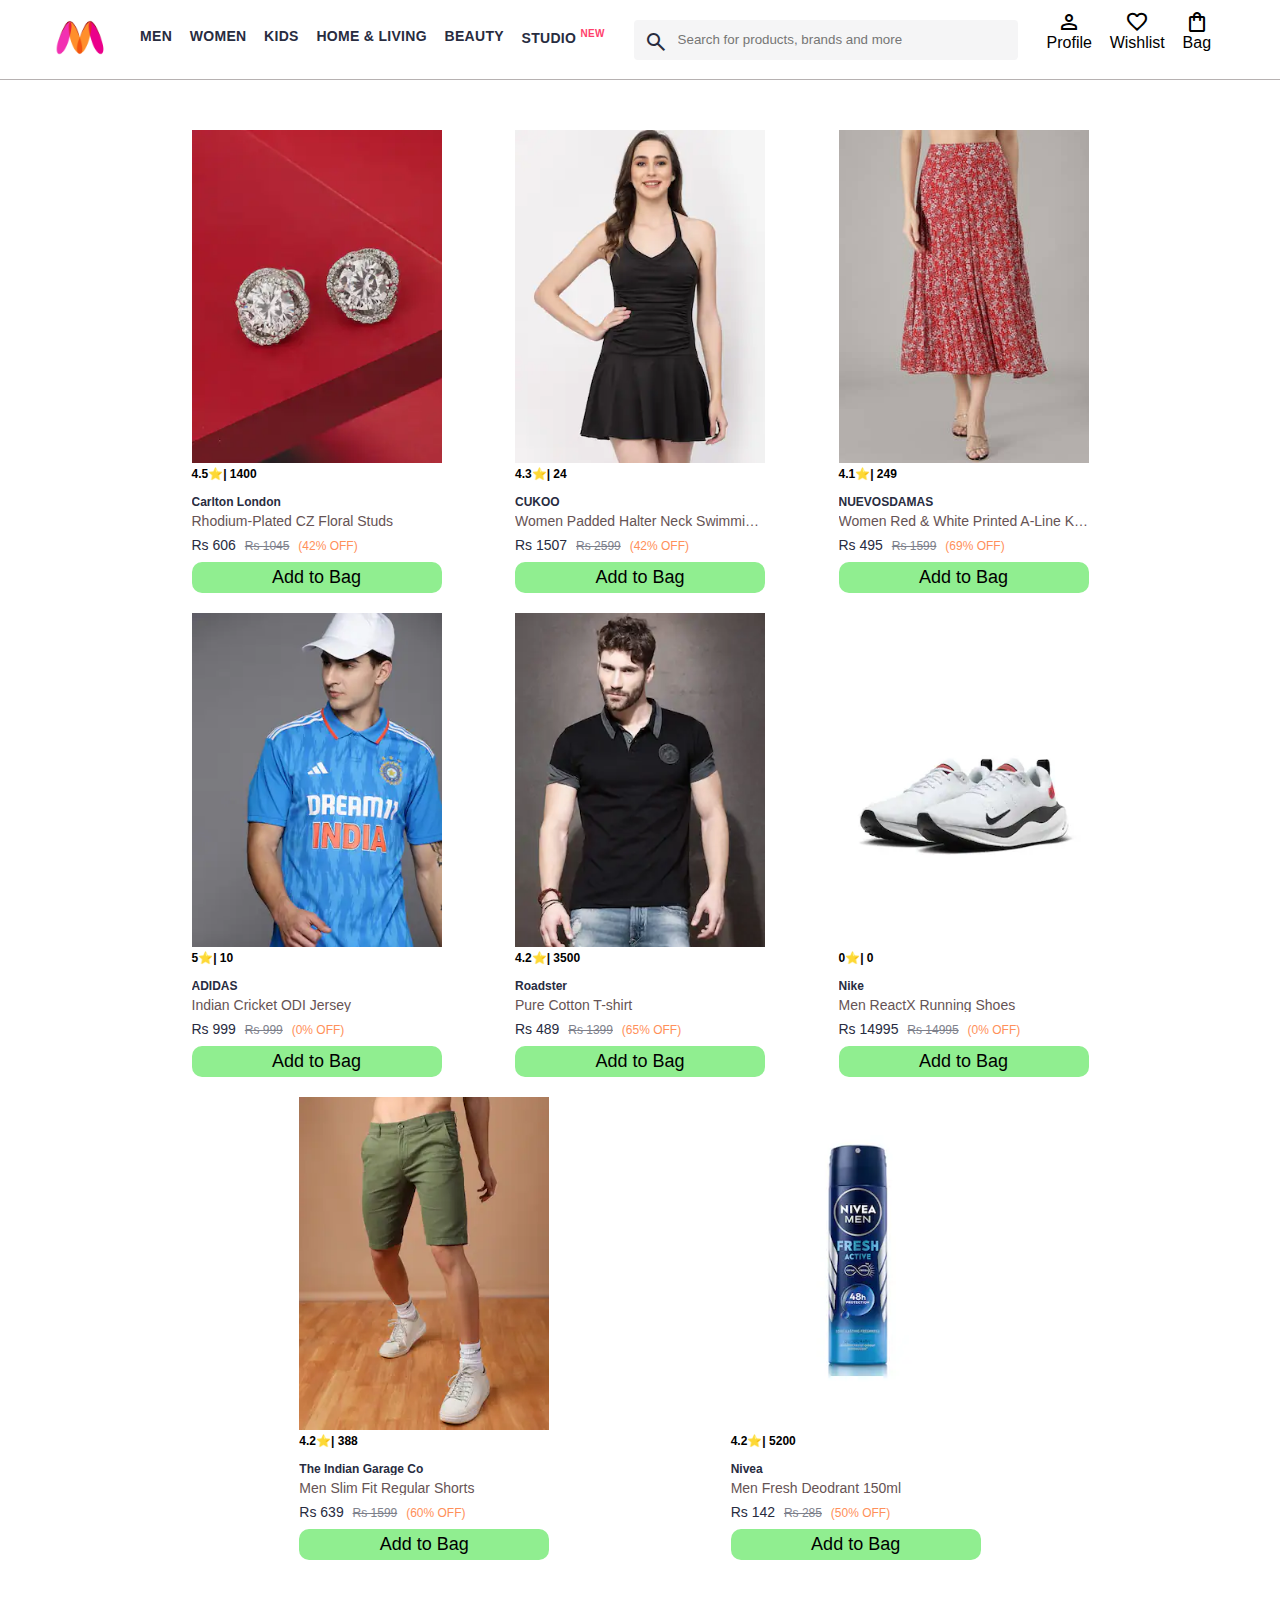
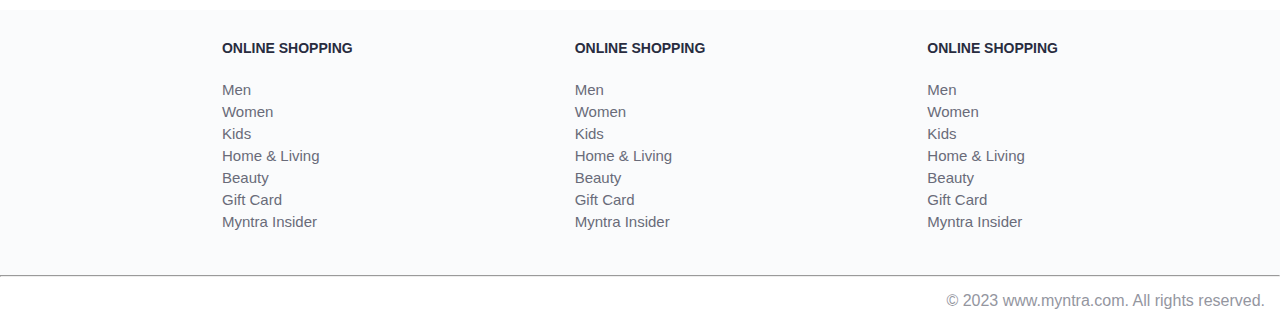
<file: index.html>
<!DOCTYPE html>
<html lang="en">
<head>
    <title>Myntra Clone By Jiwan</title>
    <link rel="stylesheet" href="css/index.css">
    <link rel="stylesheet" href="https://fonts.googleapis.com/css2?family=Material+Symbols+Outlined:opsz,wght,FILL,GRAD@20..48,100..700,0..1,-50..200" />
</head>
<body>
    <header>
        <div class="logo_container">
            <a href="index.html"><img class="myntra_home" src="images/myntra_logo.webp" alt="Myntra Home"></a>
        </div>
        <nav class="nav_bar">
            <a href="#">Men</a>
            <a href="#">Women</a>
            <a href="#">Kids</a>
            <a href="#">Home & Living</a>
            <a href="#">Beauty</a>
            <a href="#">Studio <sup>New</sup></a>
        </nav>
        <div class="search_bar">
            <span class="material-symbols-outlined search_icon">search</span>
            <input class="search_input" placeholder="Search for products, brands and more">
        </div>
        <div class="action_bar">
            <div class="action_container">
                <span class="material-symbols-outlined action_icon">person</span>
                <span class="action_name">Profile</span>
            </div>

            <div class="action_container">
                <span class="material-symbols-outlined action_icon">favorite</span>
                <span class="action_name">Wishlist</span>
            </div>

            <a class="action_container" href="pages/bag.html">
                <span class="material-symbols-outlined action_icon">shopping_bag</span>
                <span class="action_name">Bag</span>
                <span class="bag-item-count">0</span>
            </a>
        </div>
    </header>
    <main>
        <div class="items-container">
        </div>
    </main>
    <footer>
        <div class="footer_container">
            <div class="footer_column">
                <h3>ONLINE SHOPPING</h3>

                <a href="#">Men</a>
                <a href="#">Women</a>
                <a href="#">Kids</a>
                <a href="#">Home & Living</a>
                <a href="#">Beauty</a>
                <a href="#">Gift Card</a>
                <a href="#">Myntra Insider</a>
            </div>

            <div class="footer_column">
                <h3>ONLINE SHOPPING</h3>

                <a href="#">Men</a>
                <a href="#">Women</a>
                <a href="#">Kids</a>
                <a href="#">Home & Living</a>
                <a href="#">Beauty</a>
                <a href="#">Gift Card</a>
                <a href="#">Myntra Insider</a>
            </div>

            <div class="footer_column">
                <h3>ONLINE SHOPPING</h3>

                <a href="#">Men</a>
                <a href="#">Women</a>
                <a href="#">Kids</a>
                <a href="#">Home & Living</a>
                <a href="#">Beauty</a>
                <a href="#">Gift Card</a>
                <a href="#">Myntra Insider</a>
            </div>
        </div>
        <hr>

        <div class="copyright">
            © 2023 www.myntra.com. All rights reserved.
        </div>
    </footer>

    <script src="data/items.js"></script>
    <script src="Scripts/index.js"></script>
    <script src="Scripts//bag.js"></script>
</body>
</html>
</file>
<file: css/index.css>
/***************** Item Page CSS **************************/
/*.action_container {
    text-decoration: none;
}
a.action_container:link {
    color:black;
}
.item-details {
    cursor: pointer;
    width: 250px;
    margin: 10px;
}
.stars {
    font-size: 12px;
    font-weight: 700;
    text-align: left;
}
.company {
    font-size: 18px;
    font-weight: 700;
    line-height: 1;
    color: #282c3f;
    margin-bottom: 6px;
    overflow: hidden;
    text-overflow: ellipsis;
    white-space: nowrap;
    margin-top: 20px;
}
.item-name {
    color: #535766;
    font-size: 16px;
    line-height: 1;
    margin-bottom: 0;
    margin-top: 0;
    overflow: hidden;
    text-overflow: ellipsis;
    white-space: nowrap;
    font-weight: 400;
    display: block;
}
.price-container {
    margin-top: 10px;
}
.current-price {
    font-size: 14px;
    font-weight: 700;
    color: #282c3f;
}
.original-price {
    text-decoration: line-through;
    color: #7e818c;
    font-weight: 400;
    margin-left: 5px;
    font-size: 12px;
}
.discount-percentage {
    color: #ff905a;
    font-weight: 400;
    font-size: 12px;
    margin-left: 5px;
}
.btn-bag {
    background-color: lightgreen;
    border: none;
    padding: 5px 15px;
    border-radius: 10px;
    width: 100%;
    margin-top: 7px;
    font-size: 20px;
    cursor: pointer;
}
.bag-items {
    background-color: #f16565;
    white-space: nowrap;
    text-align: center;
    line-height: 18px;
    padding: 0 6px;
    height: 18px;
    position: relative;
    border-radius: 50%;
    font-size: 12px;
    color: #fff;
    left: 13px;
    top: -44px;
    font-weight: 700;
    cursor: pointer;
}*/

* {
    margin: 0;
    padding: 0;
    font-family: Assistant,-apple-system,BlinkMacSystemFont,Segoe UI,Roboto,Helvetica,Arial,sans-serif;
    box-sizing: border-box;
}
header {
    display: flex;
    background-color: #ffffff;
    height: 80px;
    justify-content: space-between;
    align-items: center;
    border-bottom: 1px solid #b6b1b1;
}
.myntra_home {
    height: 45px;
}
.logo_container {
    margin-left: 4%;
}
.action_bar {
    margin-right: 4%;
}
.nav_bar {
    display: flex;
    min-width: 500px;
    justify-content: space-evenly;
}
.nav_bar a {
    font-size: 14px;
    letter-spacing: .3px;
    color: #282c3f;
    font-weight: 700;
    text-transform: uppercase;
    text-decoration: none;
    padding: 28px 0;
    border-bottom: 5px solid #ffffff;
}
.nav_bar a:hover {
    border-bottom: 4px solid #f54e77;
}

.nav_bar a sup {
    color: #ff3f6c;
    font-size: 10px;
}

.search_bar {
    height: 40px;
    min-width: 200px;
    width: 30%;
    display: flex;
    align-items: center;
}
.search_icon {
    box-sizing: content-box;
    height: 20px;
    padding: 10px;

    background-color: #f5f5f6;
    color: #282c3f;
    font-weight: 300;
    border-radius: 4px 0 0 4px;
}
.search_input {
    color: #696e79;
    background-color: #f5f5f6;
    flex-grow: 1;
    height: 40px;
    border: 0;
    border-radius: 0 4px 4px 0;
}

.action_bar {
    display: flex;
    min-width: 200px;
    justify-content: space-evenly;
}

.action_container {
    display: flex;
    flex-direction: column;
    align-items: center;
}

/* Main section */
.banner_container {
    margin: 40px 0;
}
.banner_image {
    width: 100%;
}

.category_heading {
    text-transform: uppercase;
    color: #3e4152;
    letter-spacing: .15em;
    font-size: 1.8em;
    margin: 50px 0 10px 30px;
    max-height: 5em;
    font-weight: 700;
}

.category-items,.items-container {
    width: 80%;
    margin: 50px 10%;
    display: flex;
    flex-wrap: wrap;
    justify-content: space-evenly;
}

.sale_item {
    width: 250px;
}

.footer_container {
    padding: 30px 0px 40px 0px;
    background: #FAFBFC;
    display: flex;
    justify-content: space-evenly;
}

.footer_column {
    display: flex;
    flex-direction: column;
}

.footer_column h3 {
    color: #282c3f;
    font-size: 14px;
    margin-bottom: 25px;
}

.footer_column a {
    color: #696b79;
    font-size: 15px;
    text-decoration: none;
    padding-bottom: 5px;
}

.copyright {
    color: #94969f;
    text-align: end;
    padding: 15px;
}

.items-container{
    width: 80%;
    margin:40px 10%;
}
.item-container{
    width: 250px;
    margin: 10px;
}
.item-image{
    width: 100%;
}
.rating{
    font-size: 12px;
    font-weight: 700;
}
.company-name{
    margin-top: 15px;
    font-size: 12px;
    font-weight: 700;
    line-height: 1;
    color: #282c3f;
    margin-bottom: 6px;
    overflow: hidden;
    text-overflow: ellipsis;
    white-space: nowrap;

}
.item-name{
    color: #665354;
    font-size: 14px;
    line-height: 1;
    margin-bottom: 0;
    margin-top: 0;
    overflow: hidden;
    text-overflow: ellipsis;
    white-space: nowrap;
    font-weight: 400;
    display: block;
}
.price{
    margin-top: 10px;
    font-size: 14px;
    line-height: 15px;
    color: #282c3f;
    white-space: nowrap;
}
.current-price{
    font-size: 14px;
    font-weight: 700;
    color: #282c3f;
}
.original-price{
    text-decoration: line-through;
    color: #7e818c;
    font-weight: 400;
    margin-left: 5px;
    font-size: 12px;
}
.discount{
    color: #ff905a;
    font-weight: 400;
    font-size: 12px;
    margin-left: 5px;
}

.btn-add-bag{
    margin-top: 8px;
    font-size: 18px;
    width: 100%;
    background-color: lightgreen;
    border: none;
    padding:5px 15px;
    border-radius: 10px;
    cursor: pointer;
}

.bag-item-count{
    background-color: #f16565;
    white-space: nowrap;
    text-align: center;
    line-height: 18px;
    padding: 0 6px;
    height: 18px;
    position: relative;
    border-radius: 50%;
    font-size: 12px;
    color: #fff;
    left: 13px;
    top: -44px;
    font-weight: 700;
    cursor: pointer;
}
.action_container {
    text-decoration: none;
}
a.action_container:link {
    color:black;
}
</file>
